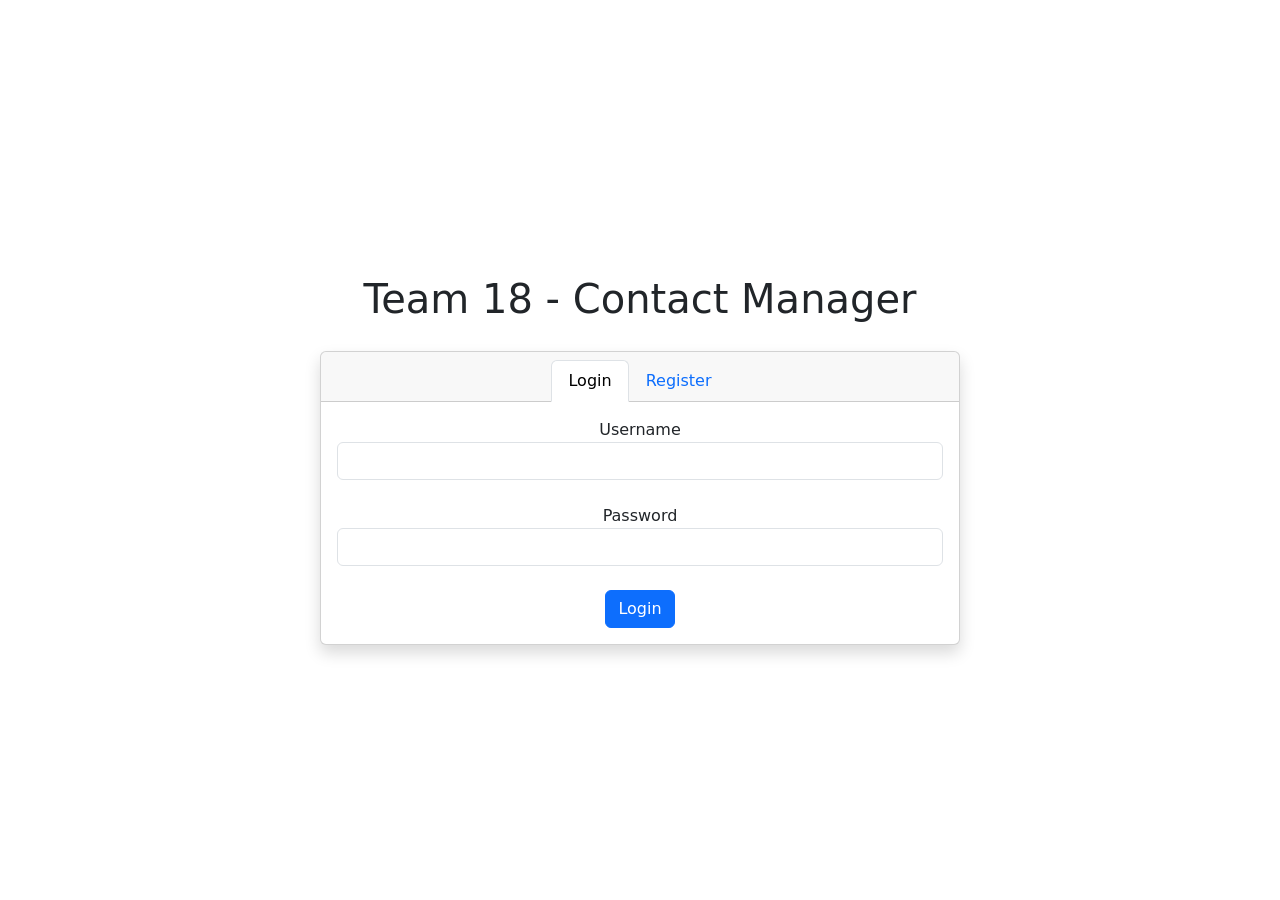
<file: contact-manager/login/index.html>
<!DOCTYPE html>
<html lang="en">

<head>
    <meta charset="UTF-8">
    <meta name="viewport" content="width=device-width, initial-scale=1.0">
    <title>Login</title>
    <link href="https://cdn.jsdelivr.net/npm/bootstrap@5.3.8/dist/css/bootstrap.min.css" rel="stylesheet"
        integrity="sha384-sRIl4kxILFvY47J16cr9ZwB07vP4J8+LH7qKQnuqkuIAvNWLzeN8tE5YBujZqJLB" crossorigin="anonymous">
    <script src="https://cdn.jsdelivr.net/npm/bootstrap@5.3.8/dist/js/bootstrap.bundle.min.js"
        integrity="sha384-FKyoEForCGlyvwx9Hj09JcYn3nv7wiPVlz7YYwJrWVcXK/BmnVDxM+D2scQbITxI"
        crossorigin="anonymous"></script>
    <script src="../js/login.js"></script>
</head>

<body class="d-flex flex-column justify-content-center align-items-center vw-100 vh-100" style="overflow: hidden;">
    <h1 style="padding: 0.5em; text-align: center;">Team 18 - Contact Manager</h1>
    <div class="card shadow" style="width: 40rem;">
        <div class="card-header">
            <ul class="nav nav-tabs card-header-tabs text-center" style="justify-content: center;">
                <li class="nav-item">
                    <a class="nav-link active" id="loginLink" href="#login" role="tab" data-bs-toggle="tab"
                        aria-controls="login" aria-selected="true">Login</a>
                </li>
                <li class="nav-item">
                    <a class="nav-link" id="registerTab" href="#register" role="tab" data-bs-toggle="tab"
                        aria-controls="register" aria-selected="false">Register</a>
                </li>
            </ul>
        </div>
        <div class="card-body">
            <div class="tab-content">
                <div id="login" class="tab-pane fade show active" role="tabpanel" aria-labelledby="loginLink">
                    <form class="text-center" id="loginForm">
                        <label for="username">Username</label>
                        <input class="form-control" type="text" id="username" name="username" required>
                        <br>
                        <label for="password">Password</label>
                        <input class="form-control" type="password" id="password" name="password" required>
                        <br>
                        <button type="button" class="btn btn-primary" onclick="onLogin()">Login</button>
                    </form>
                </div>
                <div class="tab-pane fade" id="register" role="tabpanel" aria-labelledby="registerTab">
                    <form class="text-center" id="registerForm">
                        <label for="firstName">First Name</label>
                        <input class="form-control" type="text" id="firstName" name="firstName" required>
                        <br>
                        <label for="lastName">Last Name</label>
                        <input class="form-control" type="text" id="lastName" name="lastName" required>
                        <br>
                        <label for="email">Email</label>
                        <input class="form-control" type="email" id="email" name="email" required>
                        <br>
                        <label for="registerUsername">Username</label>
                        <input class="form-control" type="text" id="registerUsername" name="username" required>
                        <br>
                        <label for="registerPassword">Password</label>
                        <input class="form-control" type="password" id="registerPassword" name="password" required>
                        <br>
                        <button type="button" class="btn btn-primary" onclick="onRegister()">Register</button>
                    </form>
                </div>
            </div>
        </div>
    </div>
</lass>

</html>
</file>
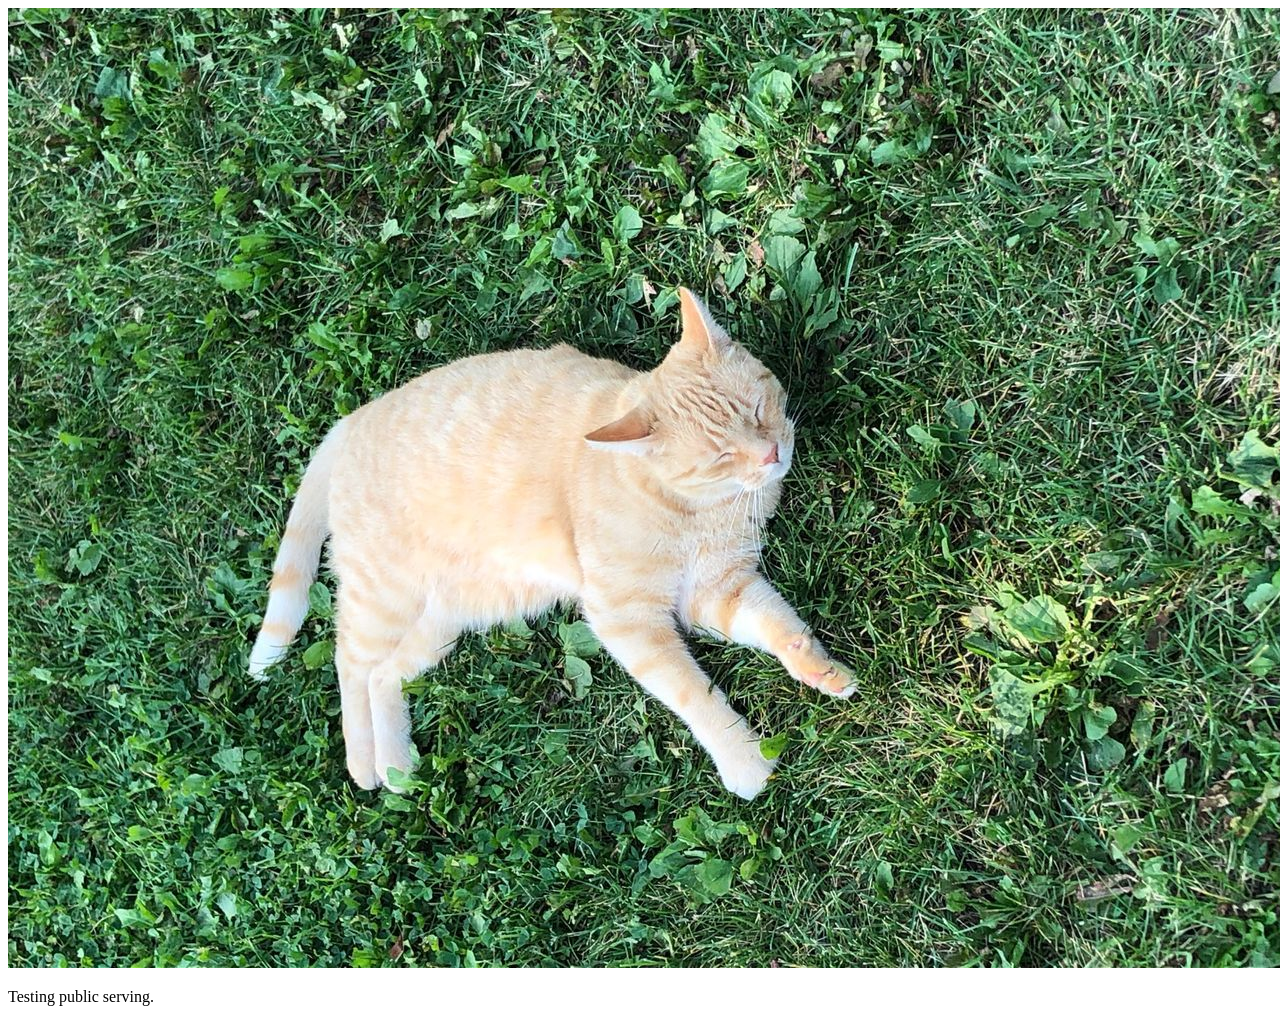
<file: PUBLIC/login.html>
<!DOCTYPE html>
<html lang="en">
<head>
    <meta charset="UTF-8">
    <title>Contacts</title>
</head>
<body>
    <img src="./cat.jpg" alt="orange cat laying in grass">
    <br>
    <p>Testing public serving.</p>
</body>
</html>
</file>
